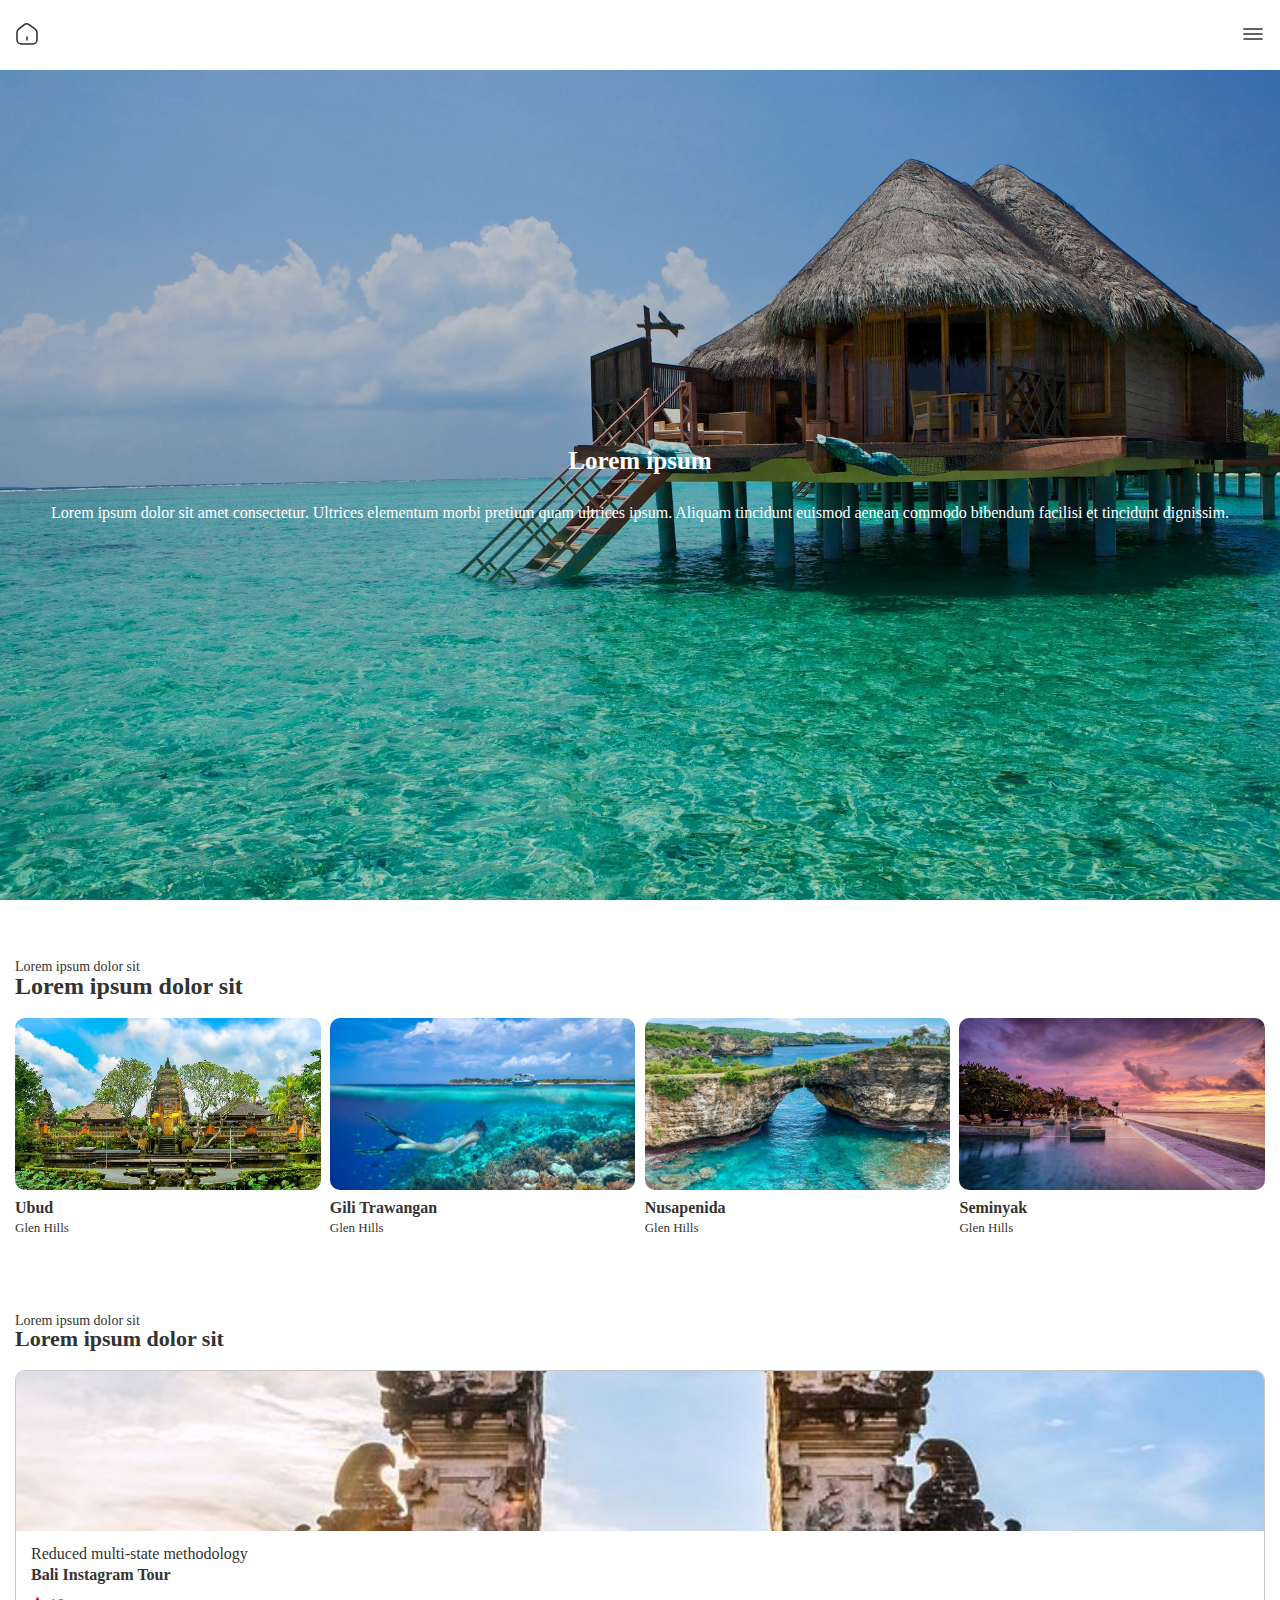
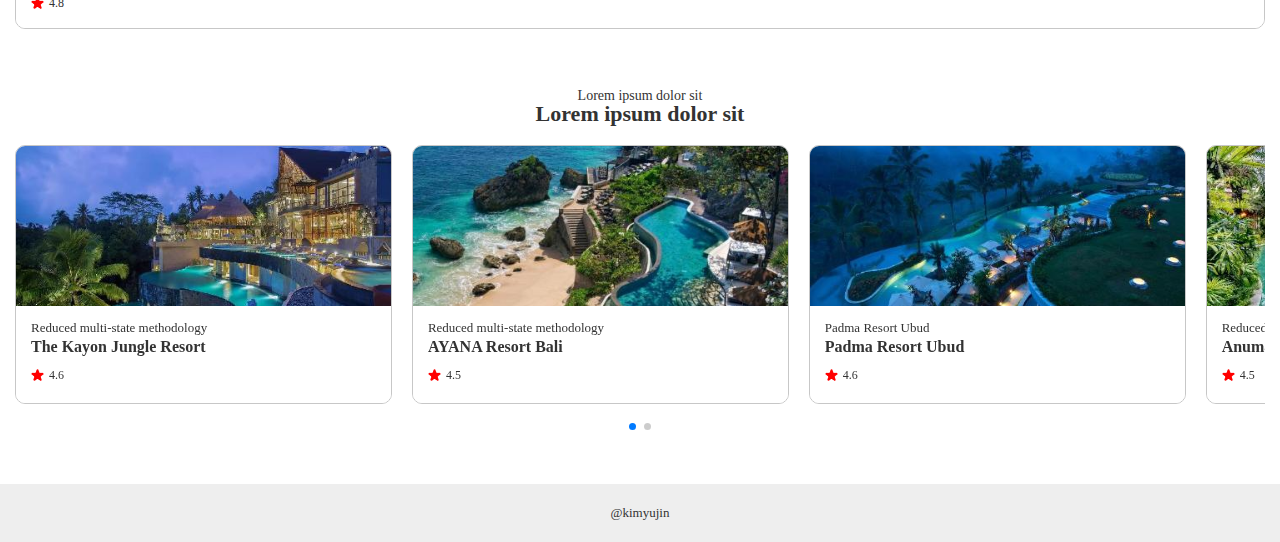
<file: index.html>
<!DOCTYPE html>
<html lang="ko">

<head>
    <meta charset="UTF-8">
    <meta name="viewport" content="width=device-width, initial-scale=1.0">
    <title>모바일화면</title>
    <link rel="stylesheet" href="https://cdn.jsdelivr.net/npm/swiper@11/swiper-bundle.min.css" />
    <script src="https://cdn.jsdelivr.net/npm/swiper@11/swiper-bundle.min.js"></script>
    <link rel="stylesheet" href="css/044.css">
</head>

<body>
    <!-- https://www.figma.com/file/5letPLMf6i0SyTLKmgsfeU/%EB%B0%98%EC%9D%91%ED%98%95-%ED%99%88%ED%8E%98%EC%9D%B4%EC%A7%80-%EC%8B%9C%EC%9E%91-(Copy)?type=design&node-id=0-1&mode=design&t=AUDW8y562wNNF2Cu-0 -->
    <div id="wrap">
        <header class="header" id="header">
            <div class="inner">
                <h1>
                    <a href="#">
                        <img src="img/home.svg" alt="집모양아이콘">
                    </a>
                </h1>

                <div class="menu_open">
                    <img src="img/menu.png" alt="메뉴보기">
                </div> <!-- .menu_open end -->
            </div> <!-- .inner end -->
        </header> <!-- .header end -->

        <main id="main">
            <section class="main_visual">
                <figure>
                    <img src="img/발리배경.jpg" alt="">
                </figure>
                <div>
                    <h2>Lorem ipsum</h2>
                    <p>Lorem ipsum dolor sit amet consectetur. Ultrices elementum morbi pretium quam ultrices ipsum.
                        Aliquam tincidunt euismod aenean commodo bibendum facilisi et tincidunt dignissim.</p>
                </div>
            </section> <!-- .main_visual end -->

            <section class="cont01">
                <div class="inner">
                    <div class="title">
                        <p>Lorem ipsum dolor sit</p>
                        <h2>Lorem ipsum dolor sit</h2>
                    </div> <!-- .title end -->

                    <div class="list">
                        <div class="item">
                            <a href="#">
                                <figure>
                                    <img src="img/우붓.webp" alt="">
                                </figure>
                                <div>
                                    <h4>Ubud</h4>
                                    <p>Glen Hills</p>
                                </div>
                            </a>
                        </div> <!-- .item end -->

                        <div class="item">
                            <a href="#">
                                <figure>
                                    <img src="img/길리왕안.jpg" alt="">
                                </figure>
                                <div>
                                    <h4>Gili Trawangan</h4>
                                    <p>Glen Hills</p>
                                </div>
                            </a>
                        </div> <!-- .item end -->

                        <div class="item">
                            <a href="#">
                                <figure>
                                    <img src="img/누사페니다2.jpg" alt="">
                                </figure>
                                <div>
                                    <h4>Nusapenida</h4>
                                    <p>Glen Hills</p>
                                </div>
                            </a>
                        </div> <!-- .item end -->

                        <div class="item">
                            <a href="#">
                                <figure>
                                    <img src="img/스미냑.jpg" alt="">
                                </figure>
                                <div>
                                    <h4>Seminyak</h4>
                                    <p>Glen Hills</p>
                                </div>
                            </a>
                        </div> <!-- .item end -->
                    </div> <!-- .list end -->

                </div> <!-- .inner end -->
            </section> <!-- .cont01 end -->

            <section class="cont02">
                <div class="inner">
                    <div class="title">
                        <p>Lorem ipsum dolor sit</p>
                        <h3>Lorem ipsum dolor sit</h3>
                    </div> <!-- .title end -->

                    <div class="item">
                        <a href="#">
                            <figure>
                                <img src="img/발리인스타그램투어.jpg" alt="">
                            </figure>
                            <div class="info">
                                <p>Reduced multi-state methodology</p>
                                <h4>Bali Instagram Tour</h4>
                                <div>
                                    <img src="img/Star.png" alt="별">
                                    <span>4.8</span>
                                </div>
                            </div> <!-- .info end -->
                        </a>
                    </div>
                </div> <!-- .inner end -->
            </section> <!-- .cont02 end -->

            <section class="cont03">
                <div class="inner">
                    <div class="title">
                        <p>Lorem ipsum dolor sit</p>
                        <h3>Lorem ipsum dolor sit</h3>
                    </div> <!-- .title end -->

                    <div class="slide_wrap">
                        <div class="swiper mySwiper">
                            <div class="swiper-wrapper">
                                <div class="swiper-slide">
                                    <a href="#">
                                        <figure>
                                            <img src="img/더카욘정글리조트.jpg" alt="">
                                        </figure>
                                        <div class="info">
                                            <p>Reduced multi-state methodology</p>
                                            <h4>The Kayon Jungle Resort</h4>
                                            <div>
                                                <img src="img/Star.png" alt="별">
                                                <span>4.6</span>
                                            </div>
                                        </div><!-- .info end -->
                                    </a>
                                </div><!-- .swiper-slide end -->

                                <div class="swiper-slide">
                                    <a href="#">
                                        <figure>
                                            <img src="img/아야나리조트발리.jpg" alt="">
                                        </figure>
                                        <div class="info">
                                            <p>Reduced multi-state methodology</p>
                                            <h4>AYANA Resort Bali</h4>
                                            <div>
                                                <img src="img/Star.png" alt="별">
                                                <span>4.5</span>
                                            </div>
                                        </div><!-- .info end -->
                                    </a>
                                </div><!-- .swiper-slide end -->

                                <div class="swiper-slide">
                                    <a href="#">
                                        <figure>
                                            <img src="img/파드마리조트우붓.jpg" alt="">
                                        </figure>
                                        <div class="info">
                                            <p>Padma Resort Ubud</p>
                                            <h4>Padma Resort Ubud</h4>
                                            <div>
                                                <img src="img/Star.png" alt="별">
                                                <span>4.6</span>
                                            </div>
                                        </div><!-- .info end -->
                                    </a>
                                </div><!-- .swiper-slide end -->

                                <div class="swiper-slide">
                                    <a href="#">
                                        <figure>
                                            <img src="img/아누마나우붓호텔.jpg" alt="">
                                        </figure>
                                        <div class="info">
                                            <p>Reduced multi-state methodology</p>
                                            <h4>Anumana Ubud Hotel</h4>
                                            <div>
                                                <img src="img/Star.png" alt="별">
                                                <span>4.5</span>
                                            </div>
                                        </div><!-- .info end -->
                                    </a>
                                </div><!-- .swiper-slide end -->
                            </div>
                            <div class="swiper-pagination"></div>
                        </div>
                    </div>
                    </div>
                </section> <!-- .cont03 end -->

            </main> <!-- #main end -->

        <footer class="footer">
            <p>@kimyujin</p>
        </footer> <!-- .footer end -->

    </div> <!-- #wrap end -->

    <script>
        var swiper = new Swiper(".mySwiper", {
            slidesPerView: 1.5,
            spaceBetween: 15,
            pagination: {
                el: ".swiper-pagination",
                clickable: true,
            },
             breakpoints: {
                640: {
                    slidesPerView: 2.5,
                    spaceBetween: 20,
                },
                768: {
                    slidesPerView: 2.5,
                    spaceBetween: 20,
                },
                1024: {
                    slidesPerView: 3.2,
                    spaceBetween: 20,
                },
            },
        });
    </script>
</body>

</html>
</file>
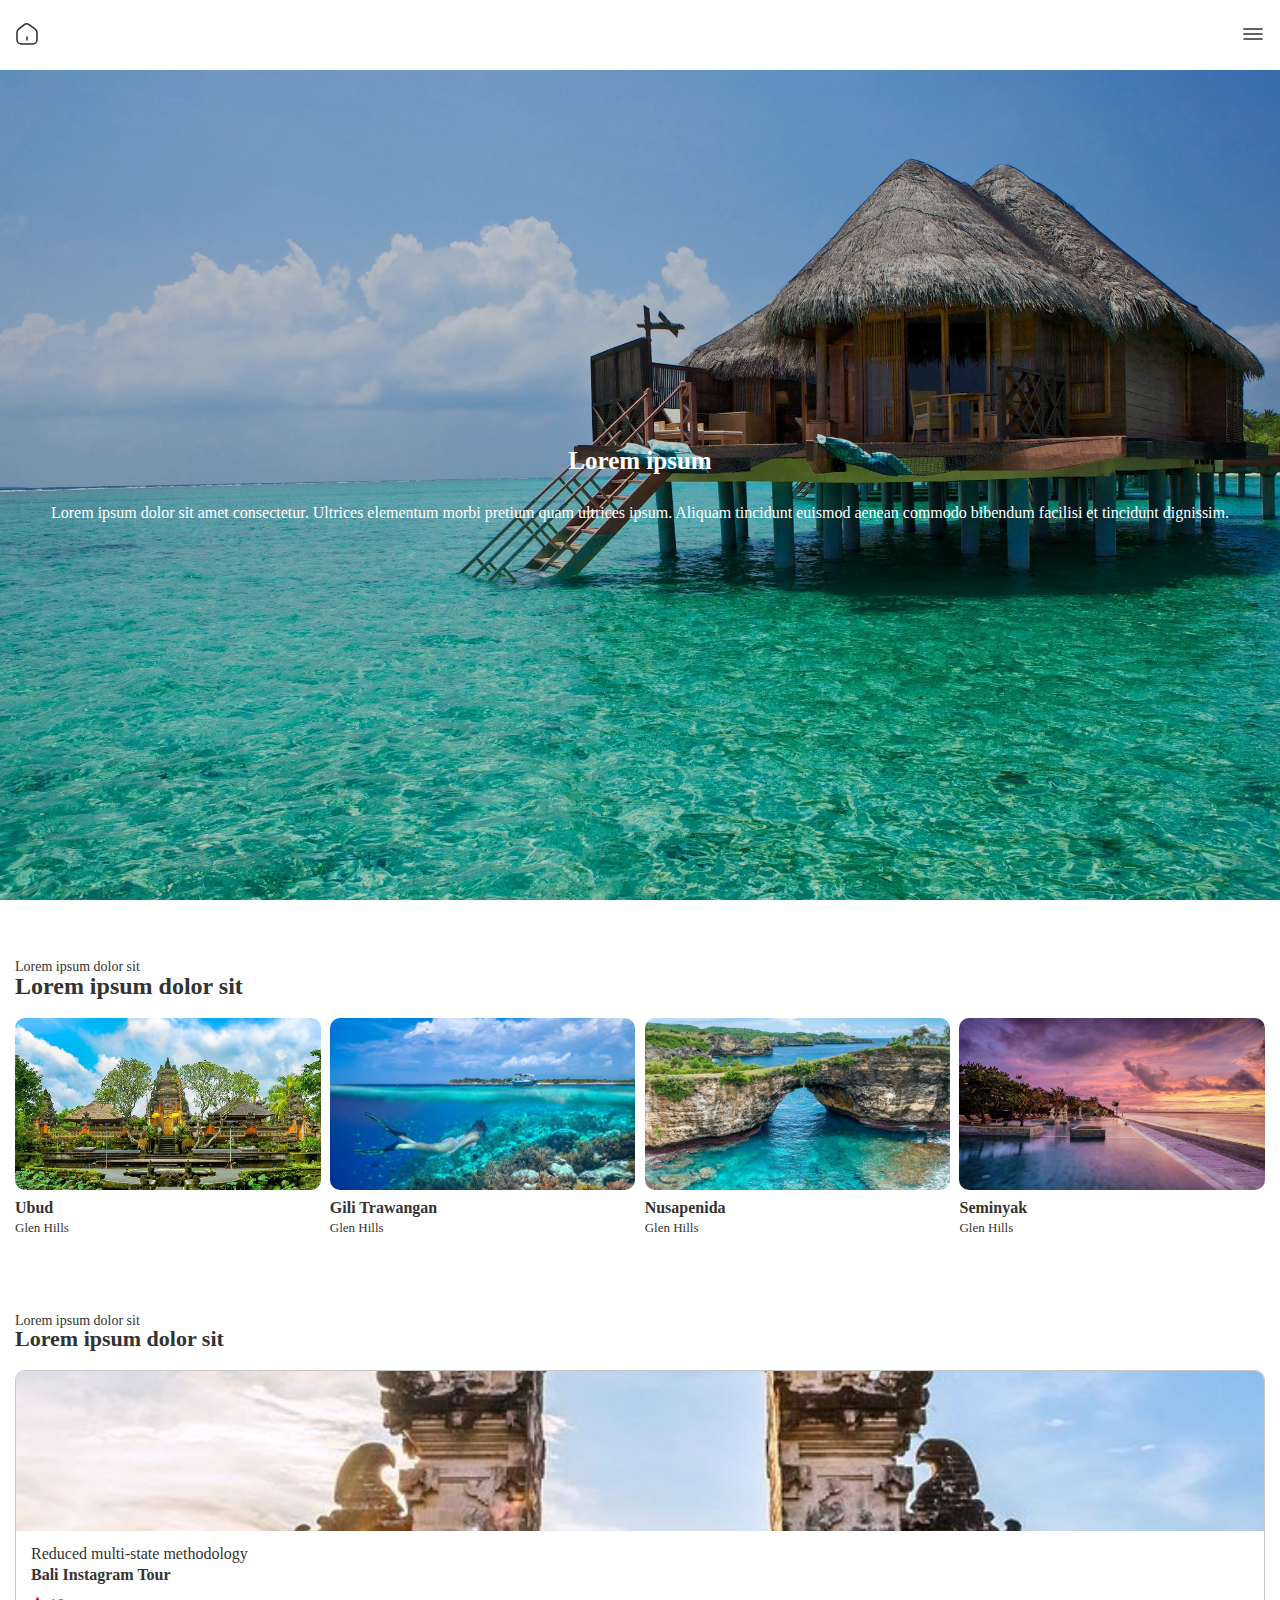
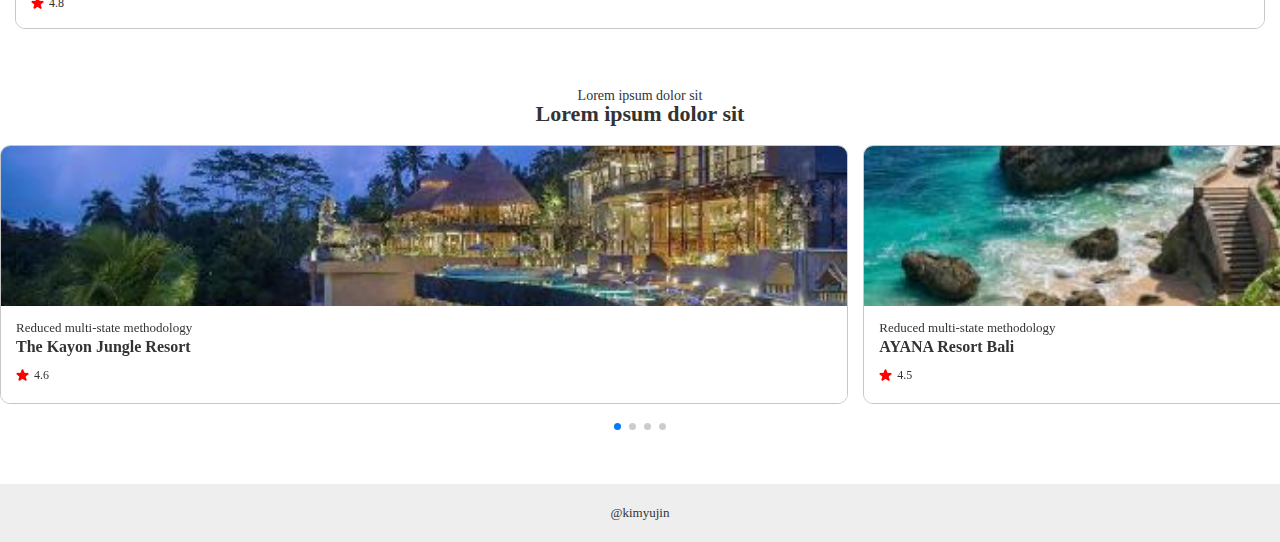
<file: 044_모바일화면.html>
<!DOCTYPE html>
<html lang="ko">

<head>
    <meta charset="UTF-8">
    <meta name="viewport" content="width=device-width, initial-scale=1.0">
    <title>모바일화면</title>
    <link rel="stylesheet" href="https://cdn.jsdelivr.net/npm/swiper@11/swiper-bundle.min.css" />
    <script src="https://cdn.jsdelivr.net/npm/swiper@11/swiper-bundle.min.js"></script>
    <link rel="stylesheet" href="../css/044.css">
</head>

<body>
    <!-- https://www.figma.com/file/5letPLMf6i0SyTLKmgsfeU/%EB%B0%98%EC%9D%91%ED%98%95-%ED%99%88%ED%8E%98%EC%9D%B4%EC%A7%80-%EC%8B%9C%EC%9E%91-(Copy)?type=design&node-id=0-1&mode=design&t=AUDW8y562wNNF2Cu-0 -->
    <div id="wrap">
        <header class="header" id="header">
            <div class="inner">
                <h1>
                    <a href="#">
                        <img src="../img/home.svg" alt="집모양아이콘">
                    </a>
                </h1>

                <div class="menu_open">
                    <img src="../img/menu.png" alt="메뉴보기">
                </div> <!-- .menu_open end -->
            </div> <!-- .inner end -->
        </header> <!-- .header end -->

        <main id="main">
            <section class="main_visual">
                <figure>
                    <img src="../img/발리배경.jpg" alt="">
                </figure>
                <div>
                    <h2>Lorem ipsum</h2>
                    <p>Lorem ipsum dolor sit amet consectetur. Ultrices elementum morbi pretium quam ultrices ipsum.
                        Aliquam tincidunt euismod aenean commodo bibendum facilisi et tincidunt dignissim.</p>
                </div>
            </section> <!-- .main_visual end -->

            <section class="cont01">
                <div class="inner">
                    <div class="title">
                        <p>Lorem ipsum dolor sit</p>
                        <h2>Lorem ipsum dolor sit</h2>
                    </div> <!-- .title end -->

                    <div class="list">
                        <div class="item">
                            <a href="#">
                                <figure>
                                    <img src="../img/우붓.webp" alt="">
                                </figure>
                                <div>
                                    <h4>Ubud</h4>
                                    <p>Glen Hills</p>
                                </div>
                            </a>
                        </div> <!-- .item end -->

                        <div class="item">
                            <a href="#">
                                <figure>
                                    <img src="../img/길리왕안.jpg" alt="">
                                </figure>
                                <div>
                                    <h4>Gili Trawangan</h4>
                                    <p>Glen Hills</p>
                                </div>
                            </a>
                        </div> <!-- .item end -->

                        <div class="item">
                            <a href="#">
                                <figure>
                                    <img src="../img/누사페니다2.jpg" alt="">
                                </figure>
                                <div>
                                    <h4>Nusapenida</h4>
                                    <p>Glen Hills</p>
                                </div>
                            </a>
                        </div> <!-- .item end -->

                        <div class="item">
                            <a href="#">
                                <figure>
                                    <img src="../img/스미냑.jpg" alt="">
                                </figure>
                                <div>
                                    <h4>Seminyak</h4>
                                    <p>Glen Hills</p>
                                </div>
                            </a>
                        </div> <!-- .item end -->
                    </div> <!-- .list end -->

                </div> <!-- .inner end -->
            </section> <!-- .cont01 end -->

            <section class="cont02">
                <div class="inner">
                    <div class="title">
                        <p>Lorem ipsum dolor sit</p>
                        <h3>Lorem ipsum dolor sit</h3>
                    </div> <!-- .title end -->

                    <div class="item">
                        <a href="#">
                            <figure>
                                <img src="../img/발리인스타그램투어.jpg" alt="">
                            </figure>
                            <div class="info">
                                <p>Reduced multi-state methodology</p>
                                <h4>Bali Instagram Tour</h4>
                                <div>
                                    <img src="../img/Star.png" alt="별">
                                    <span>4.8</span>
                                </div>
                            </div> <!-- .info end -->
                        </a>
                    </div>
                </div> <!-- .inner end -->
            </section> <!-- .cont02 end -->

            <section class="cont03">
                <div class="title">
                    <p>Lorem ipsum dolor sit</p>
                    <h3>Lorem ipsum dolor sit</h3>
                </div> <!-- .title end -->

                <div class="slide_wrap">
                    <div class="swiper mySwiper">
                        <div class="swiper-wrapper">
                            <div class="swiper-slide">
                                <a href="#">
                                    <figure>
                                        <img src="../img/더카욘정글리조트.jpg" alt="">
                                    </figure>
                                    <div class="info">
                                        <p>Reduced multi-state methodology</p>
                                        <h4>The Kayon Jungle Resort</h4>
                                        <div>
                                            <img src="../img/Star.png" alt="별">
                                            <span>4.6</span>
                                        </div>
                                    </div><!-- .info end -->
                                </a>
                            </div><!-- .swiper-slide end -->

                            <div class="swiper-slide">
                                <a href="#">
                                    <figure>
                                        <img src="../img/아야나리조트발리.jpg" alt="">
                                    </figure>
                                    <div class="info">
                                        <p>Reduced multi-state methodology</p>
                                        <h4>AYANA Resort Bali</h4>
                                        <div>
                                            <img src="../img/Star.png" alt="별">
                                            <span>4.5</span>
                                        </div>
                                    </div><!-- .info end -->
                                </a>
                            </div><!-- .swiper-slide end -->

                            <div class="swiper-slide">
                                <a href="#">
                                    <figure>
                                        <img src="../img/파드마리조트우붓.jpg" alt="">
                                    </figure>
                                    <div class="info">
                                        <p>Padma Resort Ubud</p>
                                        <h4>Padma Resort Ubud</h4>
                                        <div>
                                            <img src="../img/Star.png" alt="별">
                                            <span>4.6</span>
                                        </div>
                                    </div><!-- .info end -->
                                </a>
                            </div><!-- .swiper-slide end -->

                            <div class="swiper-slide">
                                <a href="#">
                                    <figure>
                                        <img src="../img/아누마나우붓호텔.jpg" alt="">
                                    </figure>
                                    <div class="info">
                                        <p>Reduced multi-state methodology</p>
                                        <h4>Anumana Ubud Hotel</h4>
                                        <div>
                                            <img src="../img/Star.png" alt="별">
                                            <span>4.5</span>
                                        </div>
                                    </div><!-- .info end -->
                                </a>
                            </div><!-- .swiper-slide end -->
                        </div>
                        <div class="swiper-pagination"></div>
                    </div>
                </div>
            </section> <!-- .cont03 end -->

        </main> <!-- #main end -->

        <footer class="footer">
            <p>@kimyujin</p>
        </footer> <!-- .footer end -->

    </div> <!-- #wrap end -->

    <script>
        var swiper = new Swiper(".mySwiper", {
            slidesPerView: 1.5,
            spaceBetween: 15,
            pagination: {
                el: ".swiper-pagination",
                clickable: true,
            },
        });
    </script>
</body>

</html>
</file>
<file: css/044.css>
@charset "utf-8";

* {
    padding: 0;
    margin: 0;
    box-sizing: border-box;
}

li {
    list-style: none;
}

a {
    text-decoration: none;
    color: inherit;
}

body {
    line-height: 1;
    color: #333;
}

#wrap {
    max-width: 640px;
    margin: 0 auto;
}

.inner{
    width: calc(100% - 30px);
    margin: 0 auto;
}

.title {
    margin-bottom: 20px;
}

.title p {
    font-size: 14px;
}

.title h3 {
    font-size: 22px;
}

.header {
    height: 70px;
}

.header .inner {
    height: 100%;
    display: flex;
    justify-content: space-between;
    align-items: center;
}

.main_visual {
    position: relative;
    height: calc(100vh - 70px);
}

.main_visual figure {
    position: relative;
    width: 100%;
    height: 100%;
}

.main_visual figure::before {
    content: "";
    position: absolute;
    top: 0;
    left: 0;
    width: 100%;
    height: 100%;
    background-color: rgba(0, 0, 0, .2);
    display: block;
}

.main_visual figure img {
    width: 100%;
    height: 100%;object-fit: cover;
}

.main_visual div {
    width: 100%;
    padding: 0 40px;
    position: absolute;
    top: 50%;
    left: 50%;
    transform: translate(-50%, -50%);
    color: #fff;
    text-align: center;
    z-index: 1;
}

.main_visual div h2 {
    font-size: 25px;
    margin-bottom: 30px;
}

.main_visual div p {
    line-height: 1.2;
}

.cont01 {
    margin: 60px 0;
}

.cont01 .list {
    display: flex;
    justify-content: space-between;
    flex-wrap: wrap;
}

.cont01 .list .item {
    width: calc(100% / 2 - 7px);
    margin-bottom: 20px;
}

.cont01 .list .item figure {
    width: 100%;
    height: 172px;
    border-radius: 10px;
    overflow: hidden;
}

.cont01 .list .item figure img {
    width: 100%;
    height: 100%;
    object-fit: cover;
}

.cont01 .list .item div {
    margin-top: 10px;
}

.cont01 .list .item div p {
    font-size: 13px;
    margin-top: 5px;
}

.cont02 {
    margin-bottom: 60px;
}

.cont02 .item {
    border-radius: 10px;
    overflow: hidden;
    border: 1px solid #c7c7c7;
}

.cont02 .item figure {
    width: 100%;
    height: 160px;
    overflow: hidden;
}

.cont02 .item figure img {
    width: 100%;
    transform: translateY(-35%);
}

.cont02 .item .info {
    width: 100%;
    height: 97px;
    background-color: #fff;
    padding: 15px;
}

.cont02 .item .info h4 {
    margin-top: 5px;
    margin-bottom: 14px;
}

.cont02 .item .info div {
    display: flex;
    align-items: center;
}

.cont02 .item .info div span {
    font-size: 12px;
    margin-left: 5px;
}

.cont03 {
    margin-bottom: 60px;
}

.cont03 .title {
    text-align: center;
}

.cont03 .slide_wrap {
    position: relative;
    height: 279px;
}

.cont03 .swiper {
    position: static;
}

.cont03 .swiper-slide {
    border-radius: 10px;
    overflow: hidden;
    border: 1px solid #c7c7c7;
}

.cont03 .swiper-slide a {
    width: 281px;
}

.cont03 .swiper-slide figure {
    width: 100%;
    height: 160px;
    overflow: hidden;
}

.cont03 .swiper-slide figure img {
    width: 100%;
    height: 100%;
    object-fit: cover;
}

.cont03 .swiper-slide .info {
    width: 100%;
    height: 97px;
    background-color: #fff;
    padding: 15px;
}

.cont03 .swiper-slide .info p {
    font-size: 13px;
}

.cont03 .swiper-slide .info h4 {
    margin-top: 5px;
    margin-bottom: 14px;
}

.cont03 .swiper-slide .info div {
    display: flex;
    align-items: center;
}

.cont03 .swiper-slide .info div span {
    font-size: 12px;
    margin-left: 5px;
}

.cont03 .swiper-pagination {
    position: absolute;
    height: 7px;
    bottom: 0;
}

.cont03 .swiper-pagination-bullet {
    width: 7px;
    height: 7px;
}

.footer {
    width: 100%;
    height: 58px;
    background-color: #eee;
    text-align: center;
    line-height: 58px;
    font-size: 13px;
}

/* 화면의 크기가 641 이상일 때 레이아웃 변화 
미디어쿼리 사용*/
@media screen and (min-width:641px) {
    /* 실행코드 */
    #wrap {
        max-width: 100%;
/*         background-color: aquamarine; */
    }
    .inner {
        max-width: 1280px;
    }
     .cont01 .list .item {
        width: calc(100% / 4 - 7px);
    }

} /* min 641 */
</file>
